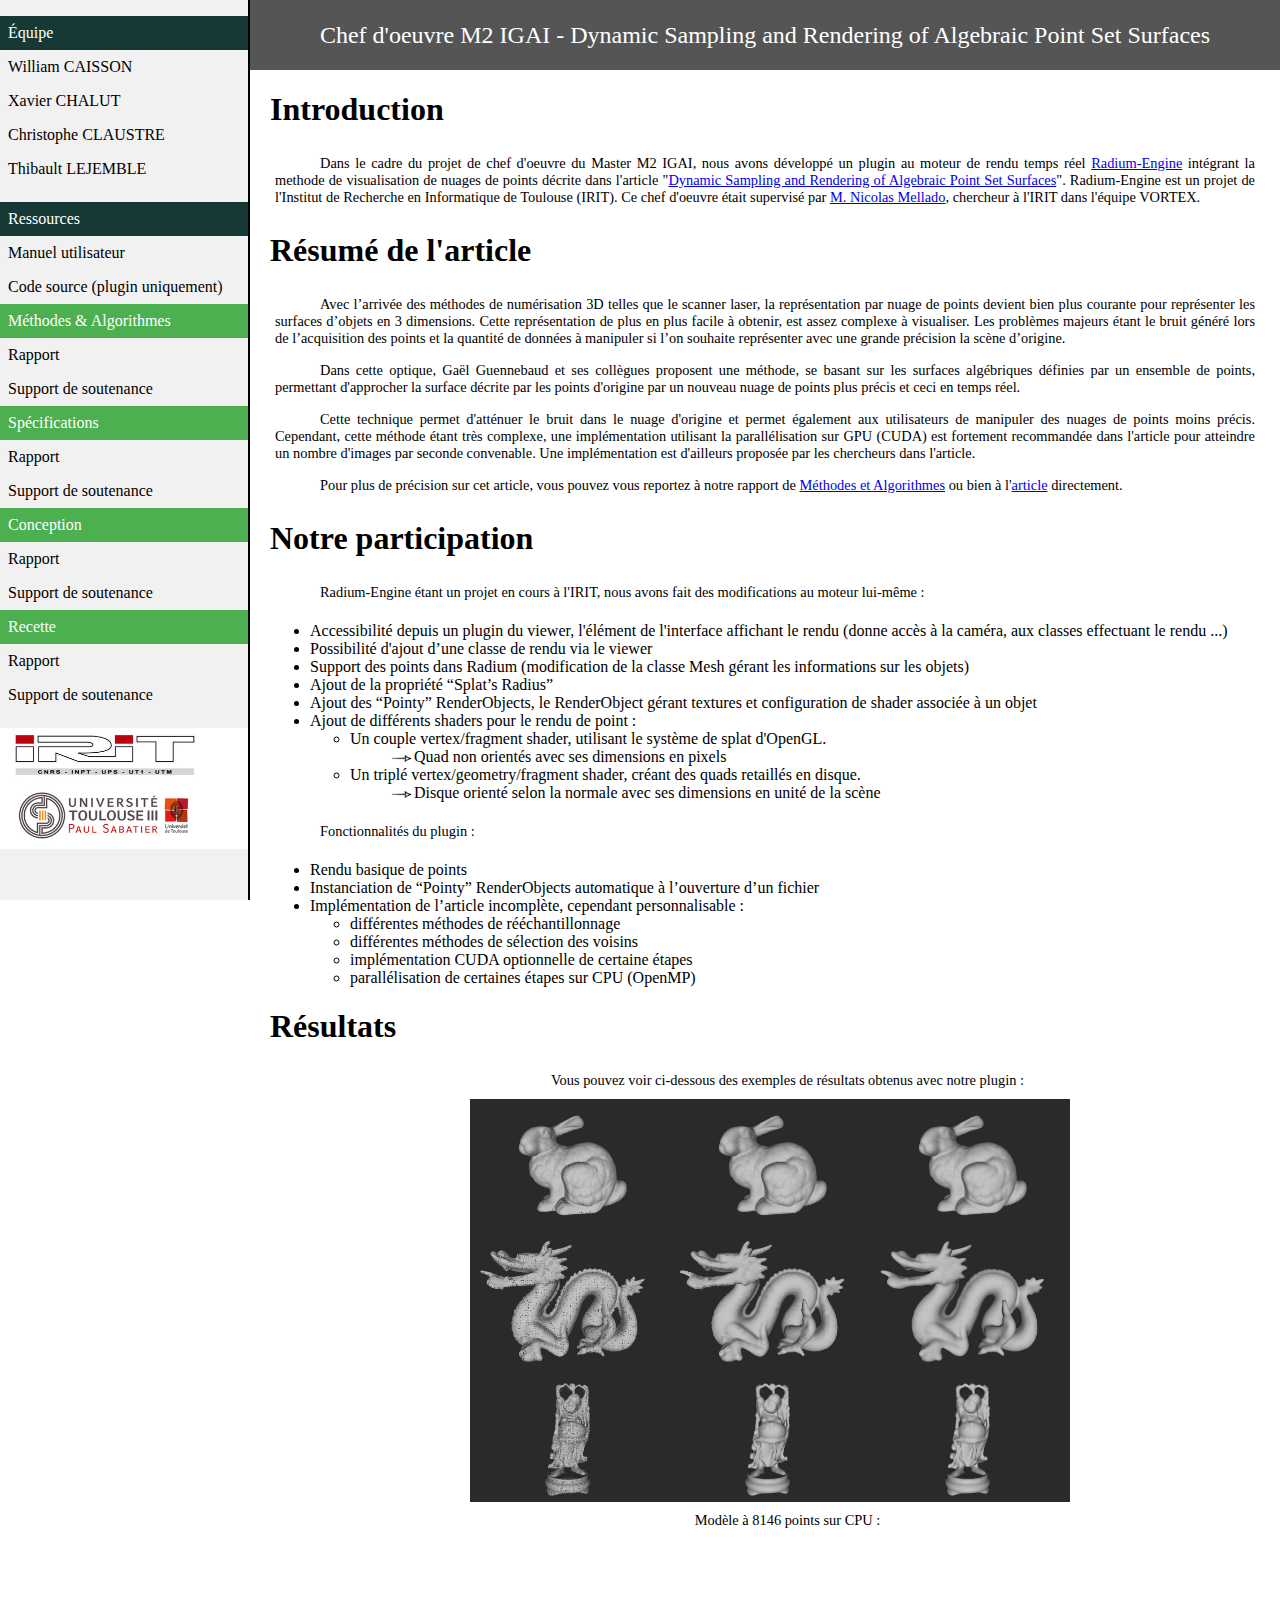
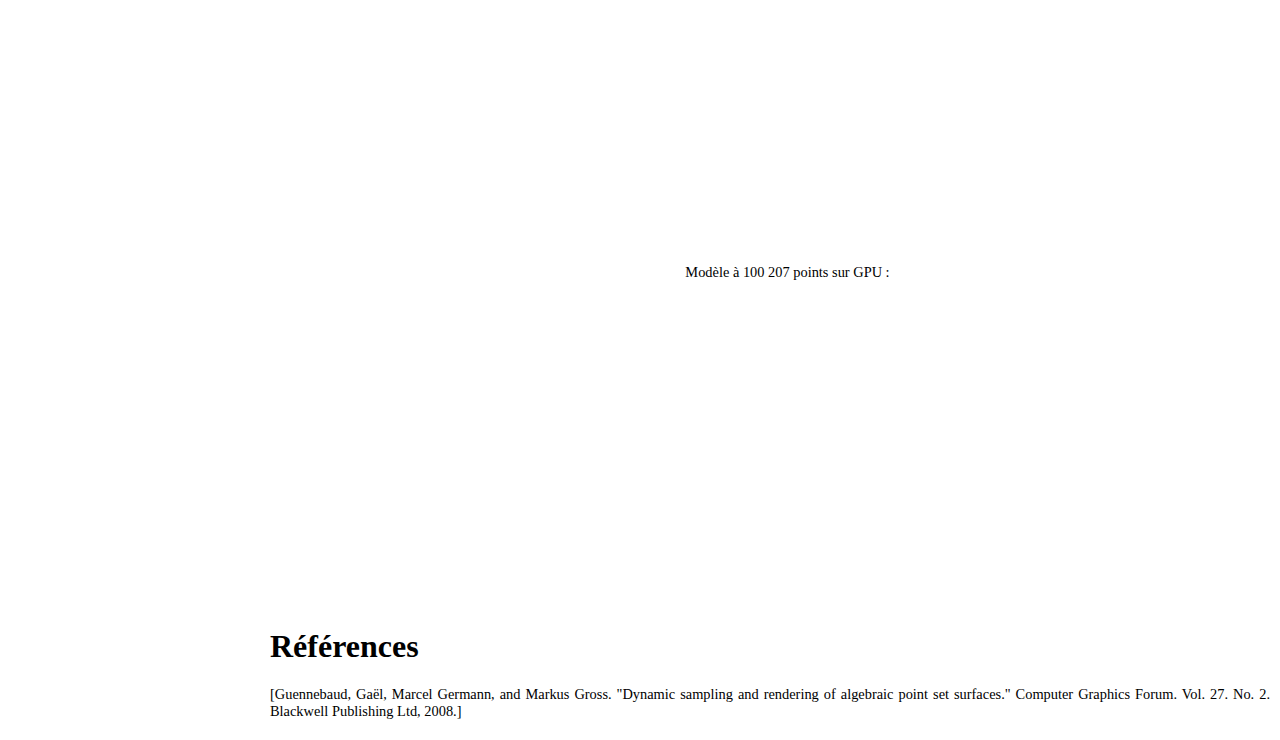
<file: index.html>
<!DOCTYPE>
<html>
<head>
	<link rel="stylesheet" href="style.css" />
	<meta charset="utf-8" />
	<title>Chef d'oeuvre M2 IGAI - Dynamic Sampling and Rendering of APSS</title>
</head>
<body>
	<nav class="nav">
		<ul class = "menuBar">
			<li class = "menuBar titre equipe" >Équipe</li>
			<li class = "menuBar"><a href="mailto:willcaisson@gmail.com" title="Send an email to William">William CAISSON</a></li>
			<li class = "menuBar"><a href="mailto:xavier.chalut@gmail.com" title="Send an email to Xavier">Xavier CHALUT</a></li>
			<li class = "menuBar"><a href="mailto:christophe.claustre.31@gmail.com" title="Send an email to Christophe">Christophe CLAUSTRE</a></li>
			<li class = "menuBar"><a href="mailto:thibault.le@live.fr" title="Send an email to Thibault">Thibault LEJEMBLE</a></li>
		</ul>
		<ul class = "menuBar">
			<li class = "menuBar titre equipe">Ressources</a></li>
			<li class = "menuBar"><a href="./doc/PointyCloud_Manuel-Utilisation.pdf">Manuel utilisateur</a></li>
			<li class = "menuBar"><a href="./doc/Source.zip">Code source (plugin uniquement)</a></li>

			<li class = "menuBar titre">Méthodes & Algorithmes</a></li>
			<li class = "menuBar"><a href="./doc/[Caisson_Chalut_Claustre_Lejemble]Méthodes & algorithmes.pdf" title="Rendu le 24/11/2016">Rapport</a></li>
			<li class = "menuBar"><a href="./doc/[Caisson_Chalut_Claustre_Lejemble]Méthodes & algorithmes - diapositives.pdf" title="Effectuée le 28/11/2016">Support de soutenance</a></li>
			
			<li class = "menuBar titre">Spécifications</a></li>
			<li class = "menuBar"><a href="./doc/[Caisson_Chalut_Claustre_Lejemble]Spécifications.pdf" title="Rendu le 09/12/2016">Rapport</a></li>
			<li class = "menuBar"><a href="./doc/[Caisson_Chalut_Claustre_Lejemble]Spécifications - diapositives.pdf" title="Effectuée le 12/12/2016">Support de soutenance</a></li>
			
			<li class = "menuBar titre">Conception</a></li>
			<li class = "menuBar"><a href="./doc/[Caisson_Chalut_Claustre_Lejemble]Conception.pdf" title="Rendu le 19/01/2017">Rapport</a></li>
			<li class = "menuBar"><a href="./doc/[Caisson_Chalut_Claustre_Lejemble]Conception - diapositives.pdf" title="Effectuée le 24/01/2017">Support de soutenance</a></li>
			
			<li class = "menuBar titre">Recette</a></li>
			<li class = "menuBar"><a href="./doc/[Caisson_Chalut_Claustre_Lejemble]Recette.pdf" title="Rendu le 21/02/2017">Rapport</a></li>
			<li class = "menuBar"><a href="./doc/[Caisson_Chalut_Claustre_Lejemble]Recette - diapositives.pdf" title="Effectuée le 28/02/2017">Support de soutenance</a></li>
		</ul>
		
		<div class="container image">
			<img class="resize" src="./img/irit.jpg" /><img class="resize" src="./img/ups.jpg" />
		</div>
	</nav>
	
	<header>Chef d'oeuvre M2 IGAI - Dynamic Sampling and Rendering of Algebraic Point Set Surfaces</header>

	<div id="corps">
		<h1> Introduction </h1>
			<p>Dans le cadre du projet de chef d'oeuvre du Master M2 IGAI, nous avons développé un plugin au
			moteur de rendu temps réel <a href="https://github.com/AGGA-IRIT/Radium-Engine">Radium-Engine</a>
			intégrant la methode de visualisation de nuages de points décrite dans
			l'article "<a href="http://www.labri.fr/perso/guenneba/DynAPSS_eg08.php">Dynamic
			Sampling and Rendering of Algebraic Point Set Surfaces</a>". Radium-Engine est un projet de
			l'Institut de Recherche en Informatique de Toulouse (IRIT). Ce chef d'oeuvre était supervisé par
			<a href="https://www.irit.fr/recherches/VORTEX/MelladoNicolas/" title="Visit the irit webpage
			concerning M. Nicolas Mellado">M. Nicolas Mellado</a>, chercheur à l'IRIT dans l'équipe VORTEX.</p>
		
		<h1> Résumé de l'article </h1>
		
			<p>Avec l’arrivée des méthodes de numérisation 3D telles que le scanner laser, la représentation
			par nuage de points devient bien plus courante pour représenter les surfaces d’objets en 3
			dimensions. Cette représentation de plus en plus facile à obtenir, est assez complexe à visualiser.
			Les problèmes majeurs étant le bruit généré lors de l’acquisition des points et la quantité de
			données à manipuler si l’on souhaite représenter avec une grande précision la scène d’origine.</p>
			
			<p>Dans cette optique, Gaël Guennebaud et ses collègues proposent une méthode, se basant sur
			les surfaces algébriques définies par un ensemble de points, permettant d'approcher la surface décrite
			par les points d'origine par un nouveau nuage de points plus précis et ceci en temps réel.</p>
			
			<p>Cette technique permet d'atténuer le bruit dans le nuage d'origine et permet également aux utilisateurs
			de manipuler des nuages de points moins précis. Cependant, cette méthode étant très complexe, une implémentation
			utilisant la parallélisation sur GPU (CUDA) est fortement recommandée dans l'article pour atteindre un nombre
			d'images par seconde convenable. Une implémentation est d'ailleurs proposée par les chercheurs dans l'article.</p>
			
			<p>Pour plus de précision sur cet article, vous pouvez vous reportez à notre rapport de
			<a href="./doc/[Caisson_Chalut_Claustre_Lejemble]Méthodes & algorithmes.pdf">Méthodes et Algorithmes</a> ou bien
			à l'<a href="http://www.labri.fr/perso/guenneba/docs/DynamicSamplingAPSS_eg08.pdf">article</a> directement.</p>
			
		<h1> Notre participation </h1>
			
			<p>Radium-Engine étant un projet en cours à l'IRIT, nous avons fait des modifications au moteur lui-même :</p>
				<ul>
					<li>Accessibilité depuis un plugin du viewer, l'élément de l'interface affichant le rendu (donne accès à la caméra, aux classes effectuant le rendu ...)</li>
					<li>Possibilité d'ajout d’une classe de rendu via le viewer</li>
					<li>Support des points dans Radium (modification de la classe Mesh gérant les informations sur les objets)</li>
					<li>Ajout de la propriété “Splat’s Radius”</li>
					<li>Ajout des “Pointy” RenderObjects, le RenderObject gérant textures et configuration de shader associée à un objet</li>
					<li>Ajout de différents shaders pour le rendu de point :</li>
						<ul>
							<li>Un couple vertex/fragment shader, utilisant le système de splat d'OpenGL.</li>
								<ul>
									<li class="arrow">Quad non orientés avec ses dimensions en pixels</li>
								</ul>
							<li>Un triplé vertex/geometry/fragment shader, créant des quads retaillés en disque.</li>
								<ul>
									<li class="arrow">Disque orienté selon la normale avec ses dimensions en unité de la scène</li>
								</ul>
						</ul>
				</ul>

			<p>Fonctionnalités du plugin :</p>
				<ul>
					<li>Rendu basique de points</li>
					<li>Instanciation de “Pointy” RenderObjects automatique à l’ouverture d’un fichier</li>
					<li>Implémentation de l’article incomplète, cependant personnalisable :</li>
					<ul>
						<li>différentes méthodes de rééchantillonnage</li>
						<li>différentes méthodes de sélection des voisins</li>
						<li>implémentation CUDA optionnelle de certaine étapes</li>
						<li>parallélisation de certaines étapes sur CPU (OpenMP)</li>
					</ul>
				</ul>

		<h1> Résultats </h1>

			<p class="center">Vous pouvez voir ci-dessous des exemples de résultats obtenus avec notre plugin :</p>
				<div class="imagecontainer">
					<div class="container image">
						<img class="resize" src="./img/res/bunny0.png" /><img class="resize" src="./img/res/bunny1.png" /><img class="resize" src="./img/res/bunny2.png" />
					</div>
					<div class="container image">
						<img class="resize" src="./img/res/dragon0.png" /><img class="resize" src="./img/res/dragon1.png" /><img class="resize" src="./img/res/dragon2.png" />
					</div>
					<div class="container image">
						<img class="resize" src="./img/res/happy0.png" /><img class="resize" src="./img/res/happy1.png" /><img class="resize" src="./img/res/happy2.png" />
					</div>
				</div>

			<p class="center">Modèle à 8146 points sur CPU :</p>
				<div class="imagecontainer">
					<iframe width="560" height="315" src="https://www.youtube.com/embed/OodSMKxg-Qs" frameborder="0" allowfullscreen></iframe>
				</div>

			<p class="center">Modèle à 100 207 points sur GPU :</p>
				<div class="imagecontainer">
					<iframe width="560" height="315" src="https://www.youtube.com/embed/3wO1ysfT-Ww" frameborder="0" allowfullscreen></iframe>
				</div>
		
		<h1> Références </h1>
		<p class="ref">[Guennebaud, Gaël, Marcel Germann, and Markus Gross. "Dynamic sampling and rendering of algebraic point set surfaces."
		Computer Graphics Forum. Vol. 27. No. 2. Blackwell Publishing Ltd, 2008.]</p>
		
	</div>
</body>

</html>
</file>
<file: style.css>
/* BODY */

body{
	overflow: auto;
}

/* HEADER */

header{
	background-color: #555;
    color: white;
	z-index: 0;
	
	text-align: center;
	font-size: 24px;
	
    height: 70px;
    line-height: 70px;
	
	position: fixed;
	top: 0;
	left: 250px;
	/* Firefox */
	width: -moz-calc(100% - 250px);
	/* WebKit */
	width: -webkit-calc(100% - 250px);
	/* Opera */
	width: -o-calc(100% - 250px);
	/* Standard */
	width: calc(100% - 250px);
	
	overflow: hidden;
	word-wrap: break-word;
}

/* CORPS */

#corps {
	position: absolute;
	
	top: 70px;
	left: 250px;
	/* Firefox */
	width: -moz-calc(100% - 280px);
	/* WebKit */
	width: -webkit-calc(100% - 280px);
	/* Opera */
	width: -o-calc(100% - 280px);
	/* Standard */
	width: calc(100% - 280px);
	height: auto;
	
	padding: 0px 10px 20px 20px;

	background-color: white;
	z-index: -1;
	word-wrap: break-word;
}

li.arrow {
	list-style-type: none;
	background: url(img/arrow.png) no-repeat 0 0.40em;
	
	padding-left: 24px;
}

p{
    position : relative;
    padding : 5px;
    margin : 5px;
    right: 5px;
    text-indent: 45px;
    text-align: justify;
    text-justify: inter-word;
	font-size: 0.90em;
}

p.ref{
    position : relative;
    padding : 0px;
    margin : 0px;
    right: 0px;
    text-indent: 0px;
    text-align: justify;
    text-justify: inter-word;
}

p.center{
	text-align: center;
}

/* MENU BAR */

nav{
	position: fixed;
	
	float: left;
	
	height: 100%;
	width: 248px;
	top:  0;
	left: 0;
	right: 0;
	bottom: 0;
	
	overflow-y: auto;
	overflow-x: hidden;
	
	background-color: #f1f1f1;
	border-right: 2px solid;
	
	z-index: 0;
}

ul.menuBar{
	position: relative;
    list-style-type: none;
    padding: 0;
    width: 100%;
	height : auto;
    background-color: #f1f1f1;
}

li.menuBar a {
    display: block;
    color: #000;
    padding: 8px 8px;
    text-decoration: none;
}

li.menuBar a:hover:not(.titre) {
    background-color: #555;
    color: white;
}

li.menuBar.titre.equipe{
	background-color: #173935;
	color: white;
    display: block;
    text-decoration: none;
	
    padding: 8px 8px;
}

li.menuBar.titre {
    background-color: #4CAF50;
    color: white;
    display: block;
	
	padding: 8px 8px;
}

/* Image */

.imagecontainer{
	position: relative;
	text-align: center;
	left: 0;
}

.container.image{
    position:relative;
	height : auto;
	background-color: white;
	padding:0px 5px 0px 5px;
}

img.resize{
	width: 200px;
	height: auto;
}
</file>
